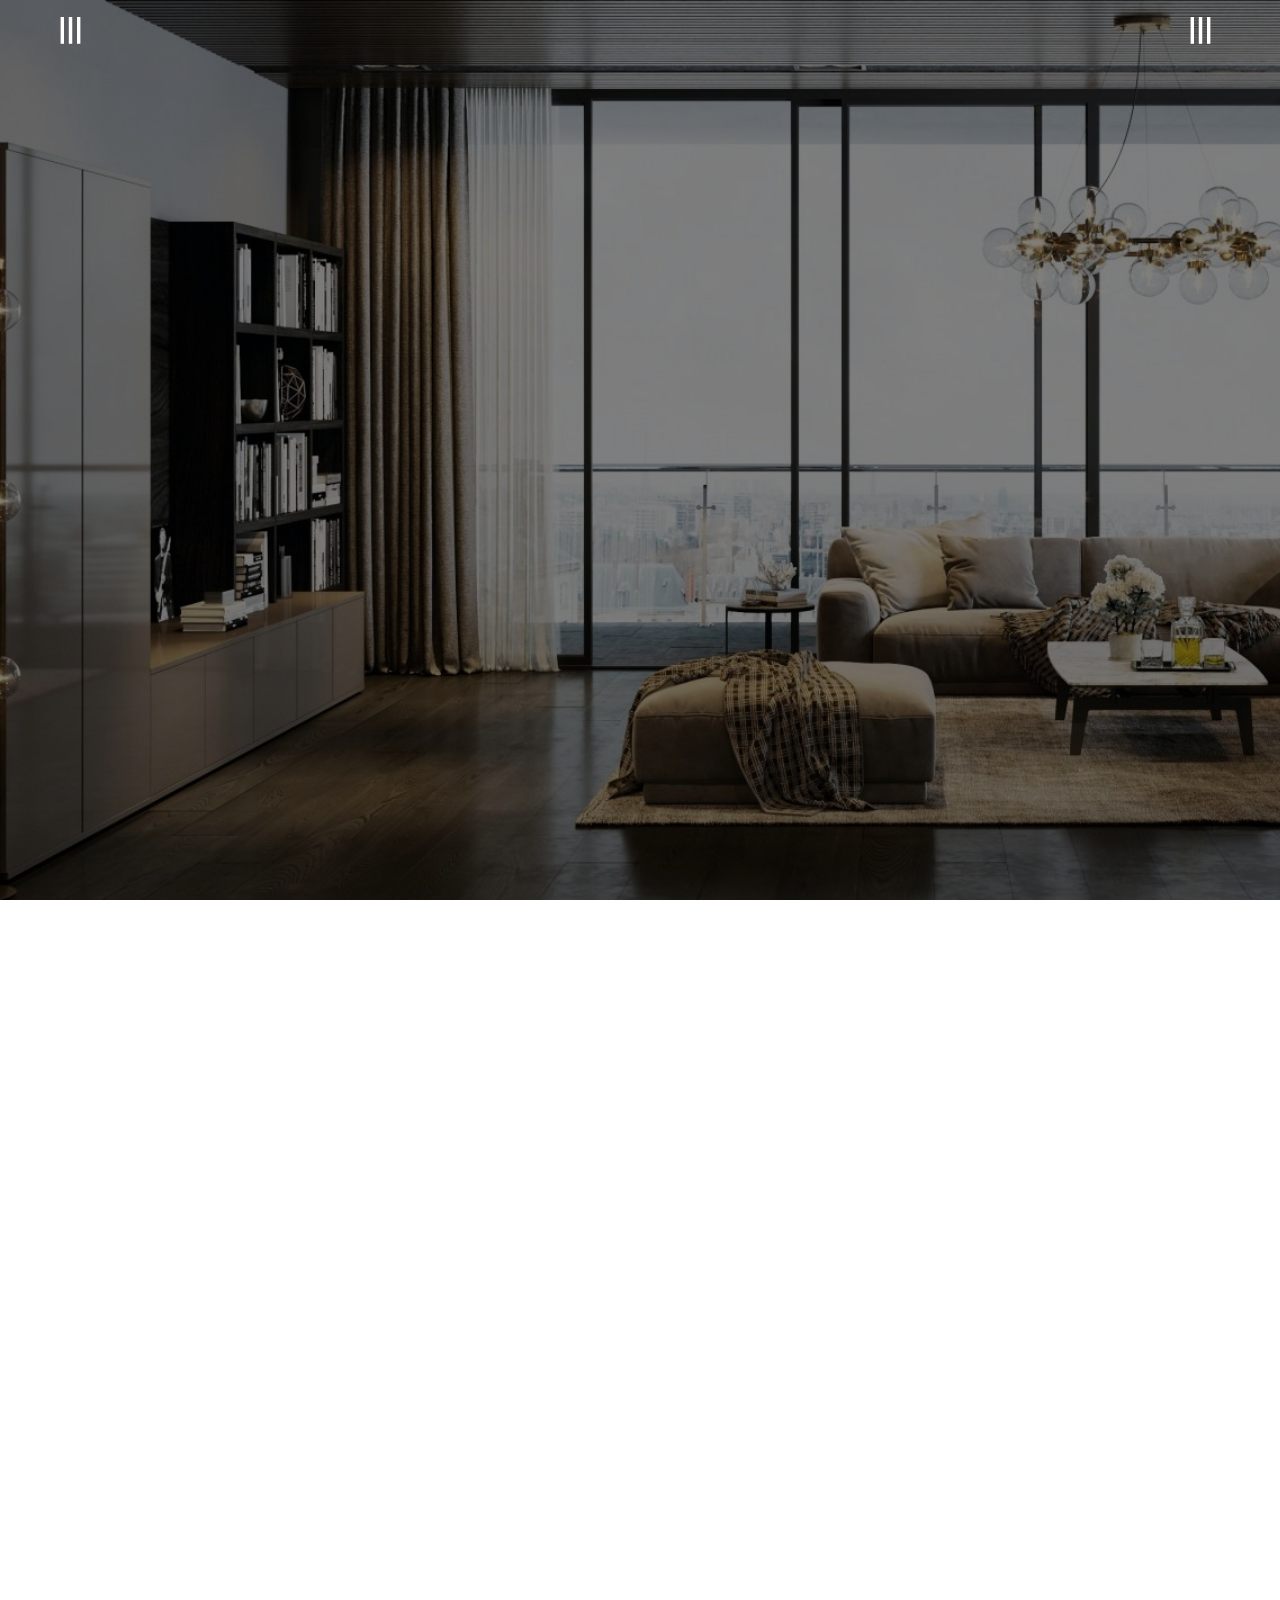
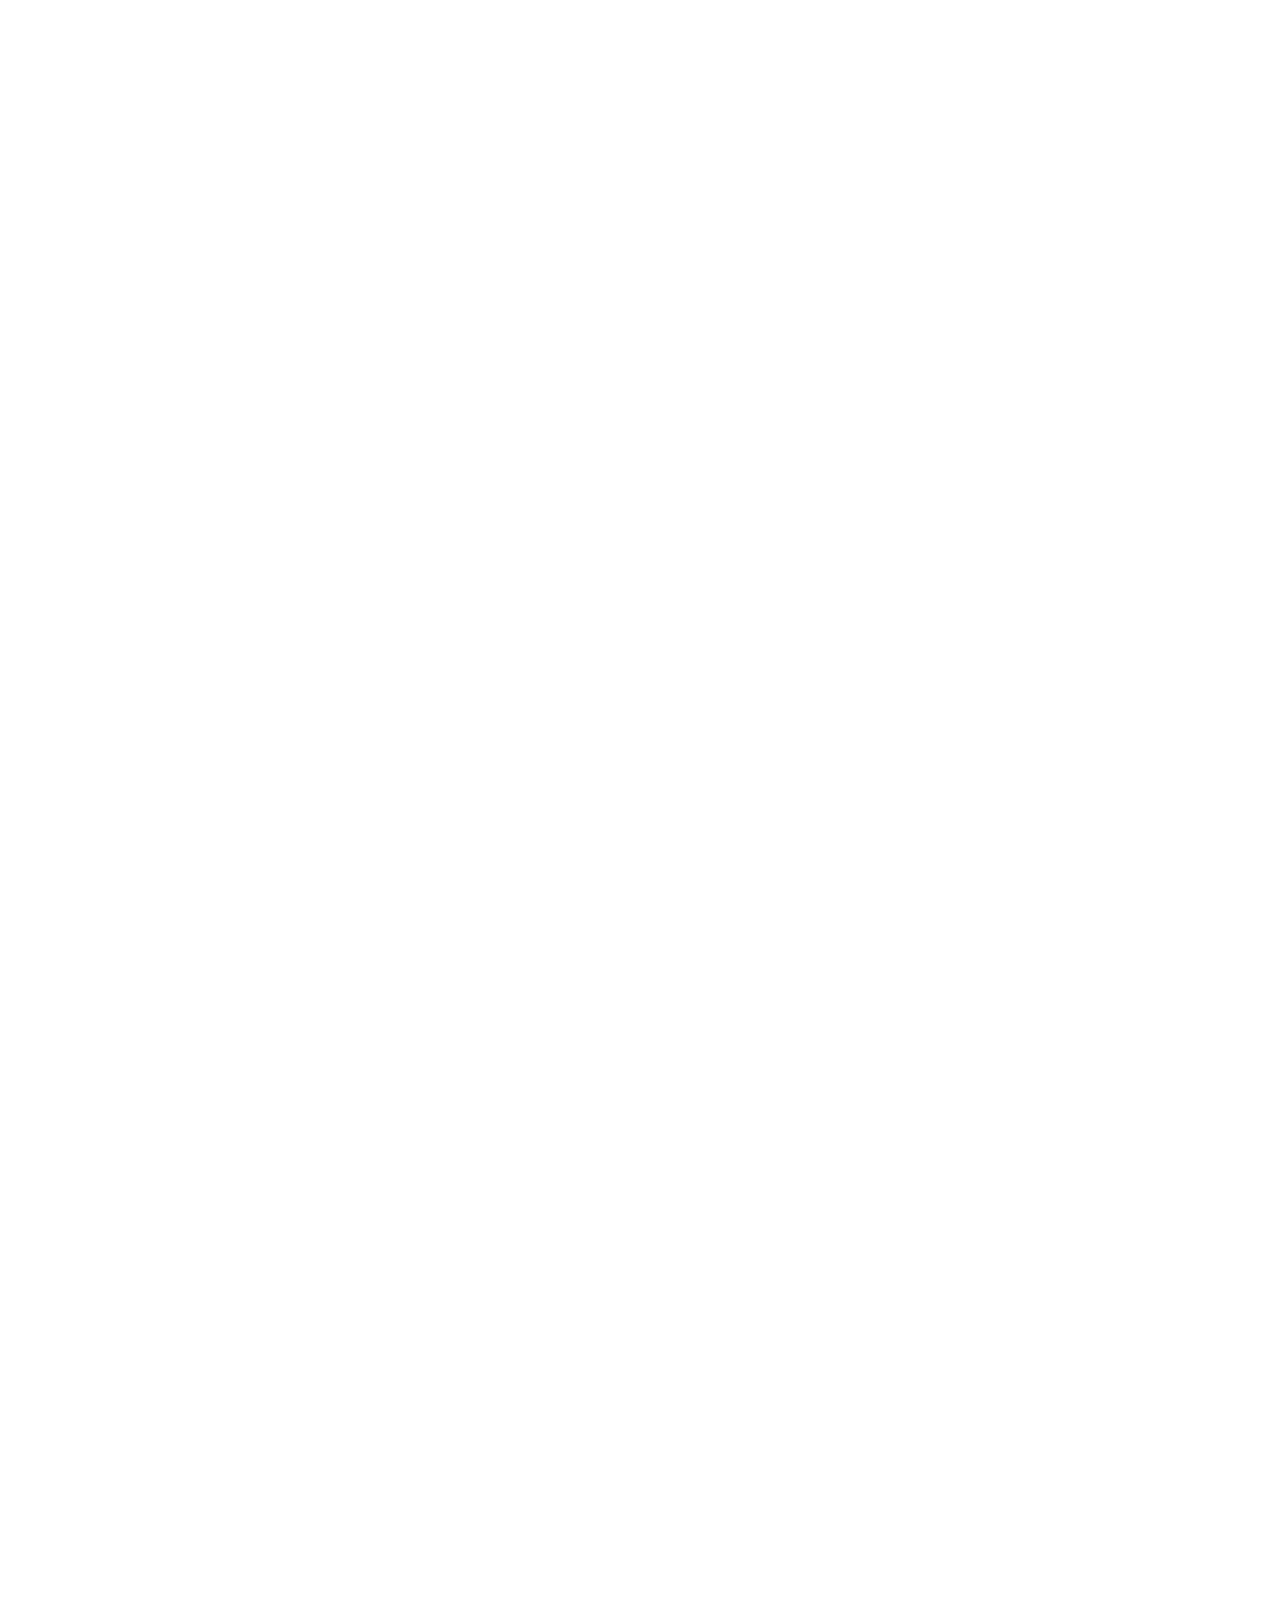
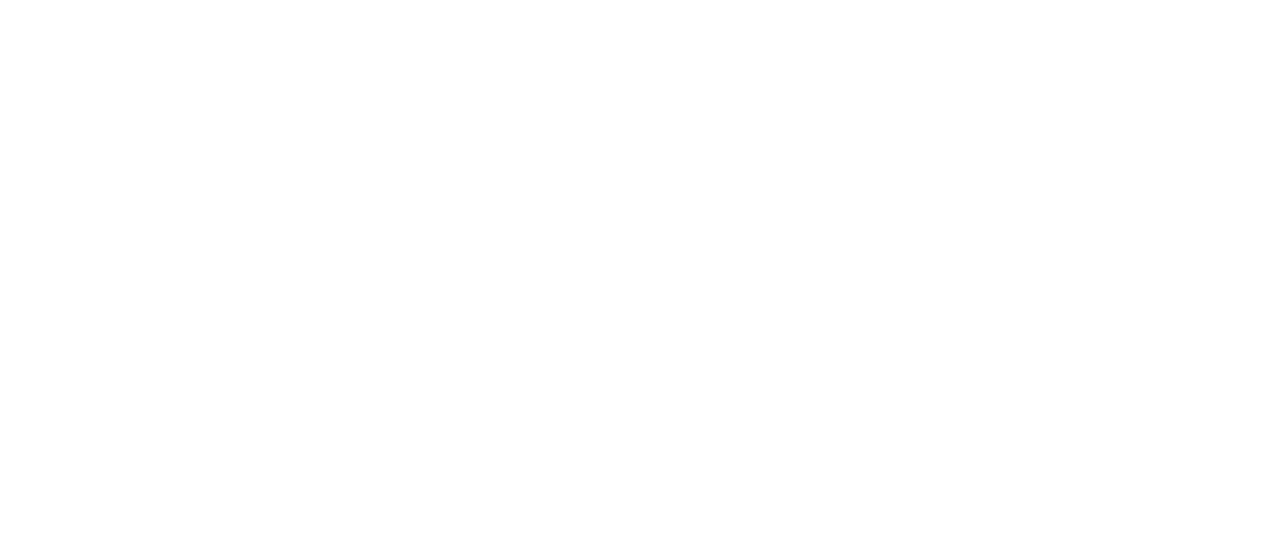
<file: index.html>
<!DOCTYPE html>
<html lang="en">
<head>
    <meta charset="UTF-8">
    <meta name="viewport" content="width=device-width, initial-scale=1.0">
    <link rel="stylesheet" href="./css/style.css">
    <link href='https://unpkg.com/boxicons@2.1.4/css/boxicons.min.css' rel='stylesheet'>
    
        
    <title>Nội thất</title>
</head>
<body>
    <div class="background">
        <div id="img">
            <div class="word" style="--i:0">
                <h1>TẠO XU HƯỚNG CAO CẤP</h1>
                <p>... thương hiệu thiết kế, thi công nội thất hàng đầu Việt Nam</p>
            </div>
            <div class="word" style="--i:1">
                <h1>KIẾN TẠO KHÔNG GIAN ĐẲNG CẤP</h1>
                <p>Sống chất từ chi tiết nhỏ nhấ</p>
            </div>
            <div class="word " style="--i:2">
                <h1>ĐEM LẠI NHỮNG GIÁ TRỊ TỐT ĐẸP NHẤT CHO CỘNG ĐỒNG</h1>
                <p>Những mẫu thiết kế hiện đại cho cuộc sống tiện nghi</p>
            </div>
            <div class="word" style="--i:3">
                <h1>TÂM HUYẾT TRONG TỪNG SẢN PHẨM</h1>
                <p>Không chỉ bán sản phẩm - Phải bán cho khách hàng NIỀM TIN</p>
            </div>
        </div>
        <div class="container">
            <div class="left">
                <a href=""><i class='bx bx-menu bx-rotate-90' style="color: white;"></i></a>
            </div>
            <div class="menu"> <!--thanh menu -->
                <a href="#img">TRANG CHỦ</a>
                <a href="#about">VỀ CHÚNG TÔI</a>
                <a href="sanpham.html">SẢN PHẨM</a>
                <a href="#feedback">PHẢN HỒI</a>
                <a href="login.html">ĐĂNG NHẬP</a>
            </div>
            <div class="right">
                <a href="" class="toggle-menu"><i class='bx bx-menu bx-rotate-90' style="color: white;"></i></a>
            </div>
        </div>
        
    </div>     
    <div class="reveal products">
        <div class="item-left">
            <img src="./IMG/Pula-BTD11.jpg" alt="">
            <p style="margin-top: 20px; font-size: 16px;font-family: sans-serif;">Riêng cho bạn!</p>
            <p style="margin-top: 25px; font-family: SVN-Gallery Modern, Sans-serif; font-size: 25px;">Bàn trang điểm thiết kế riêng cho bạn!</p>
            <p style="margin-top: 20px;font-family:sans-serif; font-size: 16px; line-height: 30px;">Nàng có một căn phòng đẹp & chỉ còn thiếu một chiếc bàn phù hợp. Bạn muốn kích thước và màu sắc phải hoản hảo như ý bạn. Và bạn tìm thấy Lipstick.Box, không có gì tuyệt vời hơn được phục vụ nàng.</p>
        </div>
        <div class="item-right">
            <div class="right-left">
                <img src="./IMG/sp2.png" alt="">
                <p style="margin-top: 25px; font-size: 16px;font-family: sans-serif;">Nội thất cho phái đẹp</p>
                <p style="margin-top: 25px; font-family: SVN-Gallery Modern, Sans-serif; font-size: 25px;">Tìm thấy bàn & ghế trang điểm...</p>
                <p style="margin-top: 20px;font-family:sans-serif; font-size: 16px; line-height: 30px;">…Tủ & kệ cũng ở đây, chọn online hoặc đến shop LipstickBox để team có thể tư vấn kĩ hơn.</p>
                <img src="./IMG/sp4.png" alt="" style="height: 20%; margin-top: 20px;">
            </div>
            <div class="right-right">
                <p style="margin-top: 10px; font-size: 16px;font-family: sans-serif;">Decor & nhiều hơn nữa</p>
                <p style="margin-top: 25px; font-family: SVN-Gallery Modern, Sans-serif; font-size: 25px;">Tìm thấy Gương Decor, Tủ kệ trang điểm,...</p>
                <p style="margin-top: 20px;font-family:sans-serif; font-size: 12px;">…Đồ Decor và nhiều hơn nữa ở đây</p>
                <img src="./IMG/sp3.png" alt="">
                <p style="margin-top: 20px; font-size: 16px;font-family: sans-serif;">Gói tư vấn – thiết kế – thi công trọn gói</p>
                <p style="margin-top: 25px; font-family: SVN-Gallery Modern, Sans-serif; font-size: 25px;">Những thứ còn lại mà con gái cần cho căn phòng nhỏ xinh của mình...</p>
                <p style="margin-top: 20px;font-family:sans-serif; font-size: 16px;line-height: 30px; ">Một căn phòng hoàn hảo sẽ là một căn phòng đem lại cho phái đẹp cảm xúc tích cực, phòng ngủ hay phòng tắm là một không gian nuôi dưỡng lại tâm hồn.</p>
            </div>
        </div>
    </div>
    <!--phần tại sao chọn chúng tôi-->
    <div class="reveal pledge" id="about">
        <div class="text-center">
            <span>TẠI SAO CHỌN CHÚNG TÔI</span>
            <hr width="10%" color="red" size="2px" style="margin-left: 45%; margin-top: 10px;">
        </div>
        <div class="text">
            <div class="text-left">
                    <div class="info-text-1">
                        <span>Vật liệu an toàn</span>
                        <span>Nguyên liệu sạch được chọn lựa để thân thiện với môi trường và đảm bảo sức khỏe cho khách hàng</span>
                        <div class="text-img-1">
                                <img src="./IMG/w1-b3a.png" alt="" >
                        </div>
                    </div>
                    <div class="info-text-2">
                        <span>Chất lượng sản phẩm</span>
                        <span>XHOME tập trung vào các sản phẩm mang tính đột phá và phù hợp với nhu cầu người sử dụng</span>
                        <div class="text-img-2">
                                <img src="./IMG/w3-3b4.png" alt="" >
                        </div>
                    </div>
                    <div class="info-text-3">
                        <span>Ý tưởng sáng tạo</span>
                        <span>Luôn cập nhật và tạo ra những mẫu thiết kế nội thất độc đáo,<br> mới mẻ</span>
                        <div class="text-img-3">
                                <img src="./IMG/w5-c4a-80-80-7d9.png" alt="" >
                        </div>
                    </div>
            </div>
            <div class="text-right">
                <div class="info-text-4">
                    <div class="text-img-4">
                            <img src="./IMG/w2-fc9.png" alt="" >
                    </div>
                    Đội ngũ chuyên nghiệp
                    <br>Nhân sự luôn máu lửa và làm việc đầy tâm huyết để tạo ra những sản phẩm và dịch vụ chất lượng nhất
                    
                </div>
                <div class="info-text-5">
                    <div class="text-img-5">
                            <img src="./IMG/w4-7b8-80-80-f38.png" alt="" >
                    </div>
                    Uy tín hàng đầu
                    <br>Thương hiệu được khẳng định bằng chất lượng sản phẩm và dịch vụ trong nhiều năm qua
                    
                </div>
                <div class="info-text-6">
                    <div class="text-img-6">
                            <img src="./IMG/w6-14f.png" alt="" >
                            
                    </div>
                    Đảm bảo sự hài lòng của khách hàng
                    <br>Sự hài lòng của khách hàng là động lực cho sự phát triển của <br>...
                </div>
            </div>
        </div>
        <!--phần phản hồi-->
        <div id="feedback" class="reveal feedbacks">
            <div class="feedback-left">
                <p style="font-size: 30px; font-weight: bolder; ">Feedback</p>
                <p style="margin-top: 10px;">Thương hiệu đã khẳng định chất lượng sản phẩm và dịch vụ trong nhiều năm</p>
            </div>
            <div class="feedback-right">
                <div class="info-feedback-1">
                    <img src="./IMG/feedback1.png" alt="">
                    <p style="font-weight: bolder; font-size: 120%;">Ms Lộ Tư</p> <br>
                    <p>Sản phẩm rất đẹp. Shop hỗ trợ rất nhiệt tình, mình sẽ giới thiệu cho gia đình và bạn bè</p>
         
                    
                </div>
                <div class="info-feedback-2">
                    <img src="./IMG/feedback2.png" alt="">
                    <p style="font-weight: bolder; font-size: 120%;">Ms Thiên Hân</p>
                    <br>
                    <p>Cứ sợ mẹ không thích nhưng khi nhận được sản phẩm mẹ em rất vui. Giá cả phải chăng, mẫu mã hiện đại,.. Có dịp em sẽ ủng hộ tiếp!!</p>
                </div>
                <div class="info-feedback-3">
                    <img src="./IMG/feedback3.png" alt="">
                    <p style="font-weight: bolder; font-size: 120%;">Ms Lục Vi</p>
                    <br>
                    <p>Quá tuyệt vời. Sang trọng và đẳng cấp</p>

                </div>
                
            </div>
        </div>
        <!--phần cuối cùng-->
        <div class="reveal address" >
            <div class="img-address">
                <img src="./IMG/logo.jpg" alt="">
                <div class="icon-address">
                <i class='bx bxs-home'> 273 An Dương Vương,Phường 3,Q.5,Tp.HCM</i>
                <i class='bx bxs-phone'> 0123456789</i>
                <i class='bx bxs-envelope'> noithatvn.com</i>
                <i class='bx bxl-facebook-square'> facebook.com/noithatvn</i>
            </div>
            </div>
            
            <div class="policy-left">
                <ul>
                    <i class='bx bx-poll'><span style="font-weight: bolder;">   Chính sách bán hàng</span></i>    
                    <li>Chính sách thanh toán</li>
                    <li>Chính sách vận chuyển</li>
                    <li>Chính sách bảo hành & đổi trả</li>
                </ul>
            </div>
            <div class="policy-right">
                <ul>
                    <i class='bx bx-support'><span style="font-weight: bolder;">   Hỗ trợ khách hàng</span></i>    
                    <li>Tại Showroom</li>
                    <li>Trở thành nhà phân phối</li>
                    <li>Tuyển dụng</li>
                </ul>
            </div>
        </div>
    </div>
    <script src="javascripts/main.js"></script>
    <script>
         //localStorage.clear();
    </script>
</body>
</html>
</file>
<file: css/style.css>
*
{
    margin: 0;
    padding: 0;
    box-sizing: border-box; /* Chiều rộng của content của tự động thay đổi tương ứng khi thay đổi padding và boder*/
}
body
{
    width: 100%;
    height: 100vh;
    font-family: 'Times New Roman', Times, serif;
}
.background
{
    width: 100%;
    position: relative;
}
.background #img
{
    width: 100%;
    height: 100vh;
    background-size: cover; 
}
@keyframes brightness-animation{
    0% {
        filter: brightness(0.7); /* Bắt đầu ở độ tối (0) */
      }
      100% {
        filter: brightness(1); /* Kết thúc ở độ rõ (1) */
      }
  }
  
.container
{
    position: fixed;
    top: 10px;
    width: 100%;
    height: 50px;
    display: flex;
    justify-content: space-between;
}
.left 
{
    width: 10%;
    margin-left: 50px;   
    color: white;
    cursor: pointer;
    display: flex;
    float: left;
}
.right
{
    width: 80px;
    color: white;
    display: flex;
    float: right;   
    cursor: pointer;
    align-content: flex-end;
    margin-right: 20px;
}

.container .menu.active {
    display: flex; /* Hiển thị menu khi active */
}

.container .menu.active .left, .container .menu.active .right {
    display: none; /* Ẩn thẻ left và right khi active */
}
.background .left i , .right i
{
    font-size: 2.5rem;
    cursor: pointer;
}
.menu
{
    width: 70%;
    list-style: none;
    display: none;
    top: 50px;
}
 .menu a
{
    font-size: 1rem;
    color:white;
    cursor: pointer;
    margin: 0 2rem;
    display: flex;
    justify-content: space-between;
    align-items: center;
    margin-right: 40px;
    text-decoration: none;
}
.menu a:hover 
{
    color: orange;
    border-bottom: .1rem solid orange;
}
/* .product .sub-product
{
    display: none;
    position: absolute;
}
.product :hover .sub-product
{
    display: block;
} */
.container:hover .menu 
{
    display: flex; /* Hiển thị menu khi hover vào container */
    flex-direction: row;
    align-items: center;    
    justify-content:space-between;
}
.container:hover
{
    background-color: #000;
}
#img
{
    width: 100%;
    height: 100px;
    position: relative;
    text-align: center;
    justify-content: space-between;
    display: flex;
}
.word
{
    width: 100%;
    height: 20px;
    position: absolute;
    margin-top: 15rem;
    text-transform: uppercase;
    white-space: nowrap;
    animation-timing-function: ease-in;
    animation-direction: alternate;
    animation-delay: calc(var(--i)*3s) ;
    animation-duration: 3s;
    animation-name: animate;
    visibility: hidden;
}
@keyframes animate
{
    0%
    {
        visibility: visible;
        filter: blur(20pt);
    }
    25%,
    75%
    {
        filter: blur(0);
        color: #000;
    }
    100%
    {
        filter: blur(20pt);
    }
}
    /* top:translate(-50%,calc(-100px-50%));
    right:translate(0%,-50%);
    bottom:translate(-50%,calc(100px-50%));
    left:translate(-100%,-50%); 
    mid:translate(-50%,-50%); 
    vd cho chữ chạy từ trái (left) sang phải (right) : 
    0% : transform :left
    25%,75% : transform :mid
    100% : transform :right
    vd cho chữ chạy từ dưới trở lại : 
    0% : transform :bottom
    25%,75% : transform :mid
    100% : transform :bottom

    */
.word h1
{
    color: white;
    font-size: 40px;
    margin: 15px 0;
}
.word p
{
    color: white;
    font-size: 15px;
}
/* .word button
{
    padding: 10px 35px;
    border-radius: 30px;
    margin-top: 30px;
    cursor: pointer;
    padding: 15px 25px;
    font-size: 16px;
    border: 5px solid orange;
    color: black;
    background: linear-gradient(to right, transparent 50%, orange 50%);
    background-size: 200%;
    background-position: left;
    transition: background-position 0.5s; 
    font-weight: bolder; 
}
.word button:hover
{
    background-position: right;
    color: white;
} */
.products
{
    background: rgb(250,247,242);
    width: 100%;
    height: 1100px;
    padding: 4rem 10%;
    display:grid;
    grid-template-columns: 50% 50%;
}
.item-left
{
    width: 100%;
    display: flex;
    flex-wrap: wrap;
    flex-direction: column;
}
.item-left img
{
    border: 2px solid black;
    height: 50%;
    width: 99%;
    /* animation: animation 2s infinite linear;
    animation-delay: 0.5s; */
}
@keyframes animation 
{
    0%
    {
        transform: translateY(0px);
    }
    50%
    {
        transform: translateY(-10px);
    }
    100%
    {
        transform: translateY(0px);
    }
}
.item-right
{
    width: 100%;
    display: flex;
    flex-wrap: wrap;
    flex-direction: row;
}
.right-left
{
    width: 45%;
    margin-left: 25px;
}
.right-left img
{
    border: 2px solid black;
    height: 20%;
    /* border-radius: 0px 0px 150px 150px;
    animation: animation 2s infinite linear; */
    animation-delay: 0.5s;
}
.right-right
{
    width: 43%;
    margin-left: 42px;
}
.right-right img
{
    border: 2px solid black;
    margin-top: 5rem;
    height: 19.5%;
    /* border-radius: 0px 0px 150px 150px;
    animation: animation 2s infinite linear; */
    animation-delay: 0.5s;
}
.pledge
{
    width: 100%;
    height: 450px;
    background-image:url(../IMG/camket.png);
}
.text-center
{
    padding: 50px 0;
    text-align: center;
    width: 100%;
    height: 10px;
    color: white;   
}
.text
{
    padding: 0px 250px;
    text-align: center;
    width: 100%;
    height: 400px;
    color: white;   
    display: grid;
    grid-template-columns: 50% 50%;
    margin-top: -40px;
}
.text-left
{
    width: 100%;
    height: 300px;
}
.info-text-1
{
    width:100%;
    height: 100px;
    display: flex;
    flex-direction: column;
    flex-wrap:wrap;
    align-items: flex-end;
    margin: 3rem -5rem .5rem;
    line-height: 1.5rem;
    text-align: end ;
    
    
}
.text-img-1 img
{
    height: 56px;
    margin-top: 8.5px;
    margin-left: 20px;
}
.info-text-2
{
    width:100%;
    height: 100px;
    display: flex;
    flex-direction: column;
    flex-wrap:wrap;
    align-items: flex-end;
    margin: .5rem -5rem;
    line-height: 1.5rem;
    text-align: end;
}
.text-img-2 img
{
    height: 60px;
    margin-top: 8.5px;
    margin-left: 20px;
}
.info-text-3
{
    width:100%;
    height: 100px;
    display: flex;
    flex-direction: column;
    flex-wrap:wrap;
    align-items: flex-end;
    margin: .5rem -.5rem;
    line-height: 1.5rem;
    text-align: end;
    
}
.text-img-3 img
{
    height: 56px;
    margin-top: 8.5px;
    margin-left: 20px;
}
.text-right
{
    width: 100%;
    height: 300px;
    margin-left: -50px;
}
.info-text-4
{
    width:100%;
    height: 100px;
    display: flex;
    flex-direction: column;
    flex-wrap:wrap;
    align-items:flex-start;
    margin: 3rem 5rem 0px;
    line-height: 1.5rem;
    text-align: left;
}
.text-img-4 img
{
    height: 60px;
    margin-top: 7px;
    padding-right: 20px;
}
.info-text-5
{
    width:100%;
    height: 100px;
    display: flex;
    flex-direction: column;
    flex-wrap:wrap;
    align-items:flex-start;
    margin: .5rem 5rem;
    line-height: 1.5rem;
    text-align: left;
}
.text-img-5 img
{
    height: 60px;
    margin-top: 8.5px;
    padding-right: 20px;
}
.info-text-6
{
    width:100%;
    height: 100px;
    display: flex;
    flex-direction: column;
    flex-wrap:wrap;
    align-items:flex-start;
    margin: .5rem 5rem;
    line-height: 1.5rem;
    text-align: left;
}
.text-img-6 img
{
    height: 60px;
    margin-top: 8.5px;
    padding-right: 20px;
}
.feedbacks
{
    width: 100%;
    height: 700px;
    background-image: url(../IMG/bg-why-choose-7a1.png);
    display: flex;
}
.feedback-left
{
    margin: 10% 0 10% 10rem;
    color: white;
    padding: 20% 1rem 0 1rem;
    width: 28%;
    height: 400px;
    background-image: url(../IMG/6-97b-crop-400-400.jpg);

}
.feedback-right
{
    width: 60%;
    display: grid;
    grid-template-columns: 1fr 1fr 1fr;
    margin-top: 150px;
}
.info-feedback-1
{
    width: 100%;
    height: 300px;
    margin: 20% 0 0 5%;
}
.info-feedback-1 img
{
    border-radius: 50%;
    height: 12rem;
    margin-left: 3rem;
}
.info-feedback-1 p
{
    color: white;
    text-align: center;
}
.center
{
    width: 100%;
    color: white;
    text-align: center;
    margin-top: 70%;
    font-size: 29px;
    font-weight: bolder;
}

.info-feedback-2
{
    width: 100%;
    height: 300px;
    margin: 20% 0 0 5%;
    
}
.info-feedback-2 img
{
    border-radius: 50%;
    height: 12rem;
    margin-left: 3rem;
}
.info-feedback-2 p
{
    color: white;
    text-align: center;
    margin-left: 2px;
}
.info-feedback-3
{
    width: 90%;
    height: 300px;
    margin: 20% 0 0 5%;
    
}
.info-feedback-3 img
{
    border-radius: 50%;
    height: 12rem;
    margin-left: 3rem;
}
.info-feedback-3 p
{
    color: white;
    text-align: center;
    margin-left: 2px;
}
.address
{
    width: 100%;
    background-color: rgb(38,38,38);
    padding: 0 20px;
    display: grid;
    grid-template-columns: 1fr 1fr 1fr;
    color: white;
}
.img-address
{
    height: 100%;
    width: 100%;
    margin-bottom: 100px;
}
.img-address img
{
    height: 250px;
    width: 70%;
    margin-left: 80px;
    margin-top: 50px;
}
.icon-address
{
    margin-left: 5rem;
    display: flex;
    flex-direction: column;
    margin-top: 30px;
    width: 100%;
}
.icon-address i
{
    line-height: 30px;
    font-size: 20px;
}
.policy-left
{
    width: 80%;
    height: 100px;
    margin-top: 20%;
    margin-left: 9rem;
    font-size: 22px;
    line-height: 40px;
}
.policy-left ul li
{
    margin-left: 7%;
}
.policy-right
{
    width: 80%;
    height: 100px;
    margin-top: 20%;
    margin-left: 6rem;
    font-size: 22px;
    line-height: 40px;
}
.policy-right ul li
{
    margin-left: 7%;
}
.reveal {
    position: relative;
    opacity: 0;
  }
.reveal.active {
    opacity: 1;
}
.active.products {
    animation: products 1s ease-in;
}
.active.pledge {
    animation: pledge 1s ease-in;
}
.active.feedbacks
{
    animation: feedbacks 1s ease-in;
}
.active.address
{
    animation: address 1s ease-in;
}
@keyframes products {
    0% {
      transform: translateX(-100px);
      opacity: 0;
    }
    100% {
      transform: translateX(0);
      opacity: 1;
    }
}
@keyframes pledge {
    0% {
      transform: translateX(100px);
      opacity: 0;
    }
    100% {
      transform: translateX(0);
      opacity: 1;
    }
}
@keyframes feedbacks {
    0% {
      transform: translateX(-100px);
      opacity: 0;
    }
    100% {
      transform: translateX(0);
      opacity: 1;
    }
}
@keyframes address {
    0% {
      transform: translateY(50px);
      opacity: 0;
    }
    100% {
      transform: translateY(0);
      opacity: 1;
    }
}
</file>
